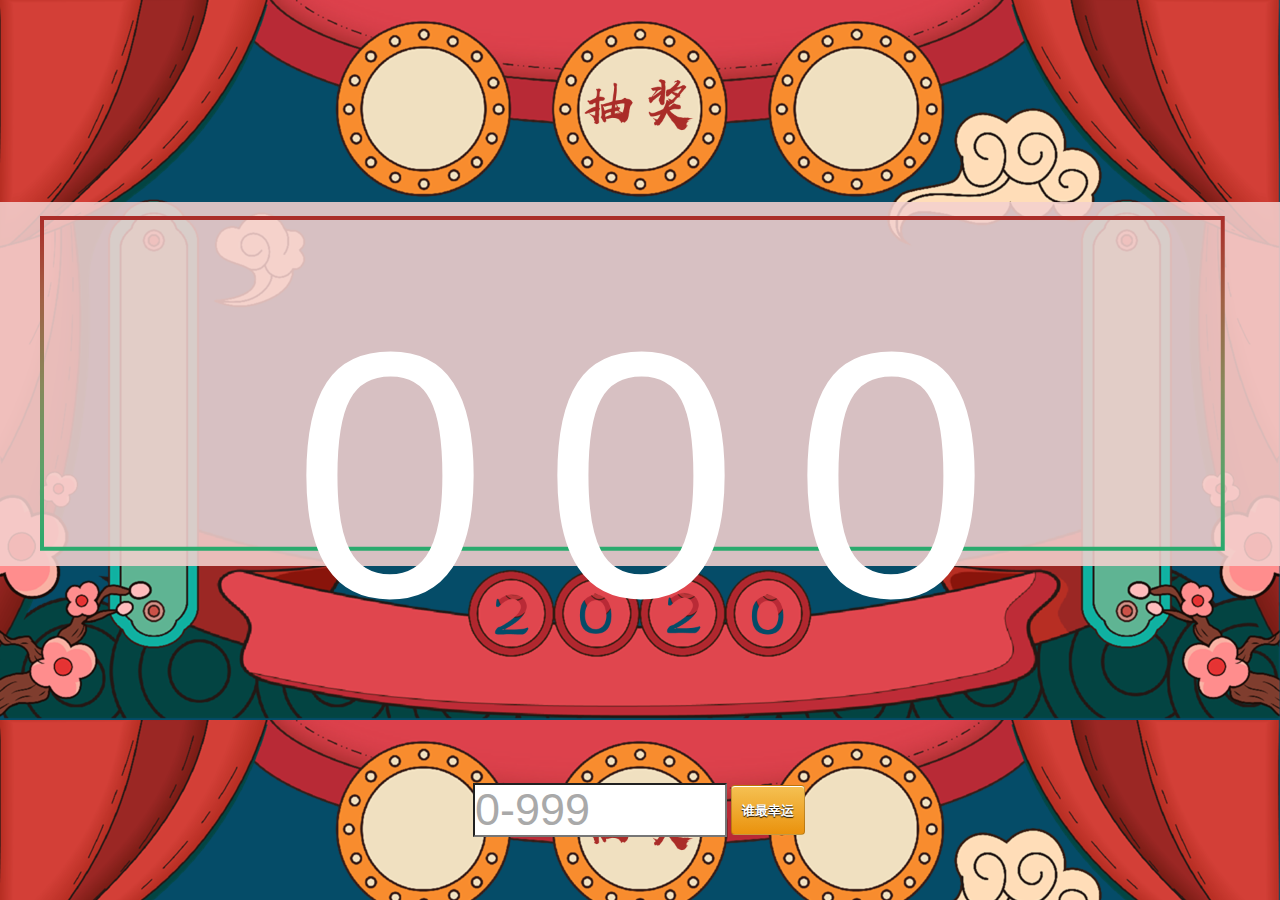
<file: 教堂抽奖/index.html>
<!DOCTYPE html>
<html lang="en">

<head>
  <meta charset="UTF-8">
  <meta name="viewport" content="width=device-width, initial-scale=1.0">
  <meta http-equiv="X-UA-Compatible" content="ie=edge">
  <script src="js/jquery.js"></script>
  <title>抽奖抽奖</title>
  <link rel="stylesheet" href="css/style.css">
</head>

<body>
  <!-- 再见了标题 郑老板决定2020年不要你了 你别怪我 打她去 -->
  <!-- <h1 class="title">幸运抽抽抽</h1> -->
  <div class="panel">
    <div class="digit">
      <ul>
        <li>0</li>
      </ul>
    </div>
    <div class="digit">
      <ul>
        <li>0</li>
      </ul>
    </div>
    <div class="digit">
      <ul>
        <li>0</li>
      </ul>
    </div>
  </div>
  <div class="setting">
    <table>
      <tr>
        <th><input type="text" id="custom-number" placeholder="0-999" max="999" min="0"></th>
        <th></th>
        <th><button id="btn_lottery" onclick="toggle_lottery()"> 谁最幸运 </button></th>
        <th><div class="error" id="error"></div></th>
      </tr>
    </table>
  </div>
  <div class="result result_l">
    <!-- <p>幸运鹅</p> -->
    <ul id="result_ul_l">
    </ul>
  </div>
  <div class="result result_r">
    <!-- <p>幸运鹅</p> -->
    <ul id="result_ul_r">
    </ul>
  </div>
</body>
<script src="js/main.js"></script>

</html>
</file>
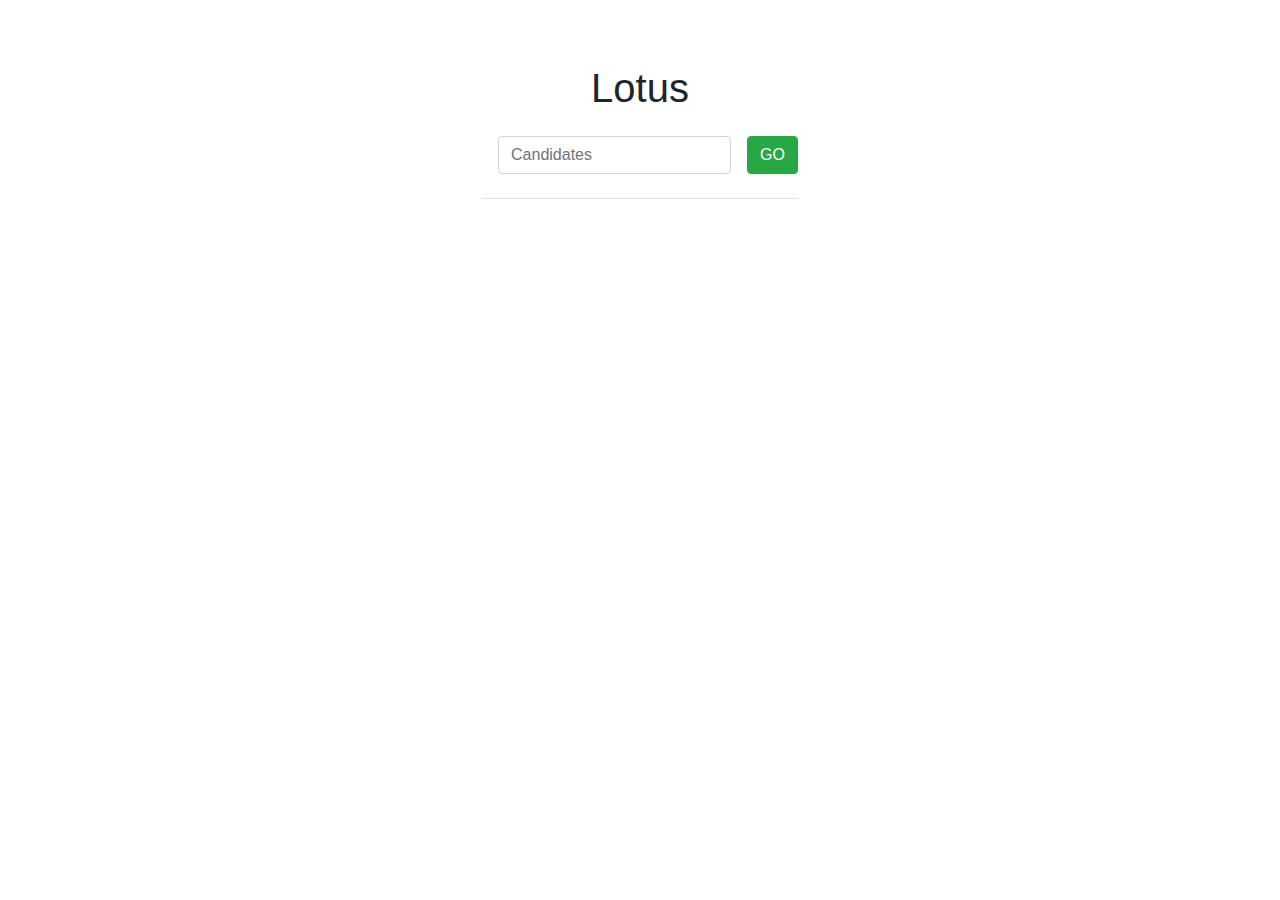
<file: 逃城抽奖/index.html>
<html>
    <head>
        <title>Lotus</title>
        <link rel="stylesheet" href="bootstrap.min.css">
        <script src="jquery-3.4.1.min.js"></script>
        <script src="md5.min.js"></script>
        <style>
            .bg {
                background: url('bkg.jpg');
                height:600px;
                text-align: center;
                line-height: 600px;
            }
            .bg-blur {
                float: left;
                width: 100%;
                background-position: center;
                background-size: cover;
                -webkit-filter: blur(15px);
                -moz-filter: blur(15px);
                -o-filter: blur(15px);
                -ms-filter: blur(15px);
                filter: blur(15px);
            }
            .content-front {
                position:absolute;
                left: 10px;
                right: 10px;
                height:600px;
                line-height: 600px;
                text-align: center;
            }
            li {
                text-align: center;
                background-color: #fff0 !important;
                list-style-type: none;
            }
        </style>
        <script>
            const candidates = new Set([]);
            const luckies = new Set([]);
            let timer = null;
            let running = false;
            let lucky_li = null;
            let delay = 20;

            function show_candidates() {
                $('#candidates').empty();
                // $('#candidates_label').text('Candidates ('+candidates.size+')');
                for (let can of candidates) {
                    const id = md5(can);
                    const can_li = $('<li></li>');
                    can_li.attr('id', 'li_can_' + id);
                    can_li.addClass('list-group-item');
                    can_li.text(can);
                    can_li.bind('click', (e) => {
                        $('#candidates_td').remove();
                        e.preventDefault();
                    });
                    $('#candidates').append(can_li);
                }
            }

            function add_candidate() {
                const input_value = $('#name').val().trim();
                const splited = input_value.split('\\');
                
                for (let name of splited) {
                    if (!RegExp('^\s*$').test(name)) {
                        candidates.add(name);
                    }
                }
                show_candidates();
                $('#name').focus();
                $('#name').select();
            }

            function timer_func() {
                const cur_can = (Array.from(candidates))[0];
                lucky_li.text(cur_can);
                candidates.delete(cur_can);
                candidates.add(cur_can);
                delay += 50;
                if (delay >= 460 && !luckies.has(cur_can)) {
                    luckies.add(cur_can);
                    candidates.delete(cur_can);
                    // $('#luckies_label').text('Luckies ('+luckies.size+')');
                    delay = 20;
                    return;
                } else {
                    setTimeout(timer_func, delay);
                }
            }
            
            function go() {
                if (running) {
                    clearInterval(timer);
                    running = false;
                    setTimeout(timer_func, delay);
                    return;
                }
                const id = md5('' + Date.now());
                lucky_li = $('<li></li>');
                lucky_li.attr('id', id);
                lucky_li.addClass('list-group-item');
                $('#luckies').append(lucky_li);
                timer = setInterval(() => {
                    const cur_can = (Array.from(candidates))[0];
                    lucky_li.text(cur_can);
                    candidates.delete(cur_can);
                    candidates.add(cur_can);
                }, 20);
                running = true;
            }
        </script>
    </head>
    <body>
        <!-- <div class="bg bg-blur"></div> -->
        <div class="container d-flex justify-content-center content-front" style="margin-top: 5%;">
            <form>
                <div class="form-group row justify-content-center">
                    <h1 id="title">Lotus</h1>
                </div>
                <div class="form-group row justify-content-center">
                    <div class="form-group mx-sm-3 mb-2">
                        <input type="text" class="form-control" id="name" placeholder="Candidates">
                    </div>
                    <button class="btn btn-primary" style="display: none;" onclick="add_candidate();return false;"></button>
                    <button class="btn btn-success mb-2" onclick="go();return false;">GO</button>
                </div>
                <div class="form-group row">
                    <table class="table">
                        <thead>
                            <!-- <tr>
                                <th scope="col" id="candidates_label">Candidates</th>
                                <th scope="col" id="luckies_label">Luckies</th>
                            </tr> -->
                        </thead>
                        <tbody>
                            <tr>
                                <td id="candidates_td">
                                    <ul id='candidates' class="list-group list-group-flush"></ul>
                                </td>
                                <td>
                                    <ul id="luckies" class="list-group list-group-flush"></ul>
                                </td>
                            </tr>
                        </tbody>
                    </table>
                </div>
            </form>
        </div>
    </body>
</html>
</file>
<file: 教堂抽奖/css/style.css>
* {
  margin: 0;
  padding: 0;
}

body {
  background-image: url('../img/bkg-2020.png');
  background-size:cover;
  font-family: Roboto, sans-serif, arial;
}

#btn_lottery {
  height: 50px;
  line-height: 50px;
  padding-left: 10px;
  padding-right: 10px;
  border: 1px solid rgba(0, 0, 0, .2);
  border-radius: .3em;
  box-shadow: 0 1px white inset;
  text-align: center;
  text-shadow: 0 1px 1px black;
  color: white;
  font-weight: bold;
  background-image: linear-gradient(#f5c153, #ea920d);
}

.panel {
  height: 350px;
  line-height: 350px;
  position: absolute;
  left: 50%;
  top: 50%;
  border: 1px solid transparent;
  transform: translate(-50%, -50%);
  font-size: 350px;
  background: transparent;
  z-index: 2;
  width: 750px;
}

.panel .digit {
  width: 250px;
  line-height: 400px;
  font-size: 350px;
  height: 350px;
  overflow: hidden;
  display: inline-block;
  border: none;
  float: left;
  box-sizing: border-box;
}

.panel .digit ul {
  transition: margin-top .5s ease;
}

.panel .digit+.digit {
  border-left: 1px solid transparent;
}

.panel .digit li {
  width: 250px;
  height: 350px;
  color: white;
  text-align: center;
}

.setting {
  position: absolute;
  left: 50%;
  top: 90%;
  transform: translate(-50%, -50%);
  z-index: 1;
}

.setting #custom-number {
  height: 50px;
  width: 250px;
  line-height: 50px;
  font-size: 45px;
  background: white;
  /* border: 1px solid transparent; */
  color: black;
}

.setting #custom-number::placeholder {
  color: darkgrey;
}

.setting #error:not(:empty) {
  padding: 5px;
  color: white;
  border-bottom: 2px solid white;
}

.title {
  position: absolute;
  height: 80px;
  line-height: 80px;
  font-size: 80px;
  left: 50%;
  top: 10%;
  color: lightblue;
  transform: translate(-50%, -50%);
  background: -webkit-linear-gradient(left, lightblue, #FFBBAA);
  -webkit-text-fill-color: transparent;
  -webkit-background-clip: text;
}

.result {
  position: absolute;
  top: 32%;
  font-size: 30px;
  color: rgb(194, 23, 23);
  text-align: center;
}

.result_l {
  left: 10%;
}

.result_r {
  right: 10%;
}

.result li {
  list-style: none;
  font-size: 60px;
  margin-top: -15px;
}
</file>
